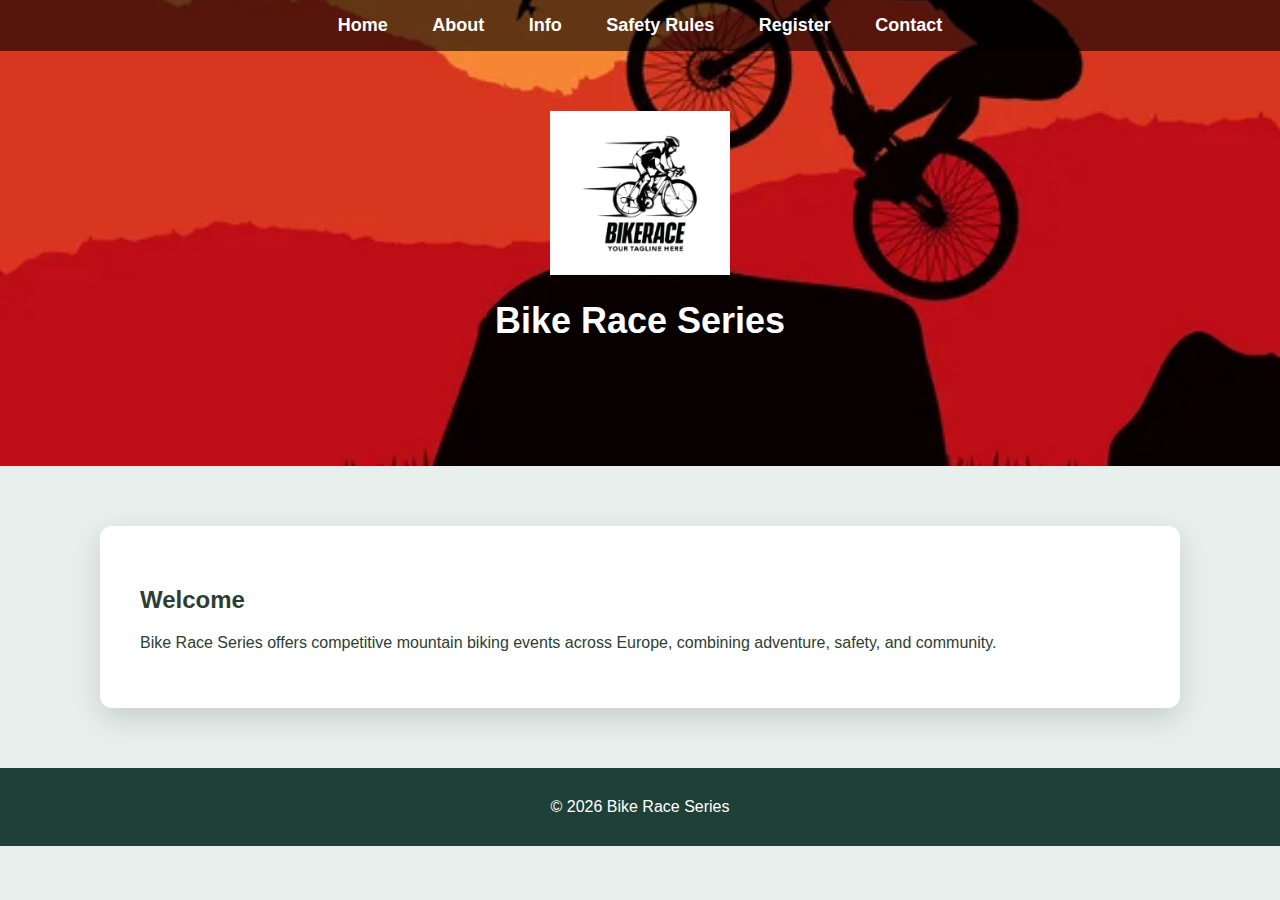
<file: index.html>
<!DOCTYPE html>
<html lang="en">
<head>
    <meta charset="UTF-8">
    <title>Bike Race Series | Home</title>
    <link rel="stylesheet" href="estilos/brs.css">
</head>
<body>

<header>
    <nav>
        <a href="index.html">Home</a>
        <a href="about.html">About</a>
        <a href="info.html">Info</a>
        <a href="rules.html">Safety Rules</a>
        <a href="register.html">Register</a>
        <a href="contact.html">Contact</a>
    </nav>

    <div class="hero">
        <img src="imagenes/logo.png" alt="Bike Race Series Logo">
        <h1>Bike Race Series</h1>
    </div>
</header>

<main class="container">
    <h2>Welcome</h2>
    <p>
        Bike Race Series offers competitive mountain biking events across Europe,
        combining adventure, safety, and community.
    </p>
</main>

<footer>
    © 2026 Bike Race Series
</footer>

</body>
</html>
</file>
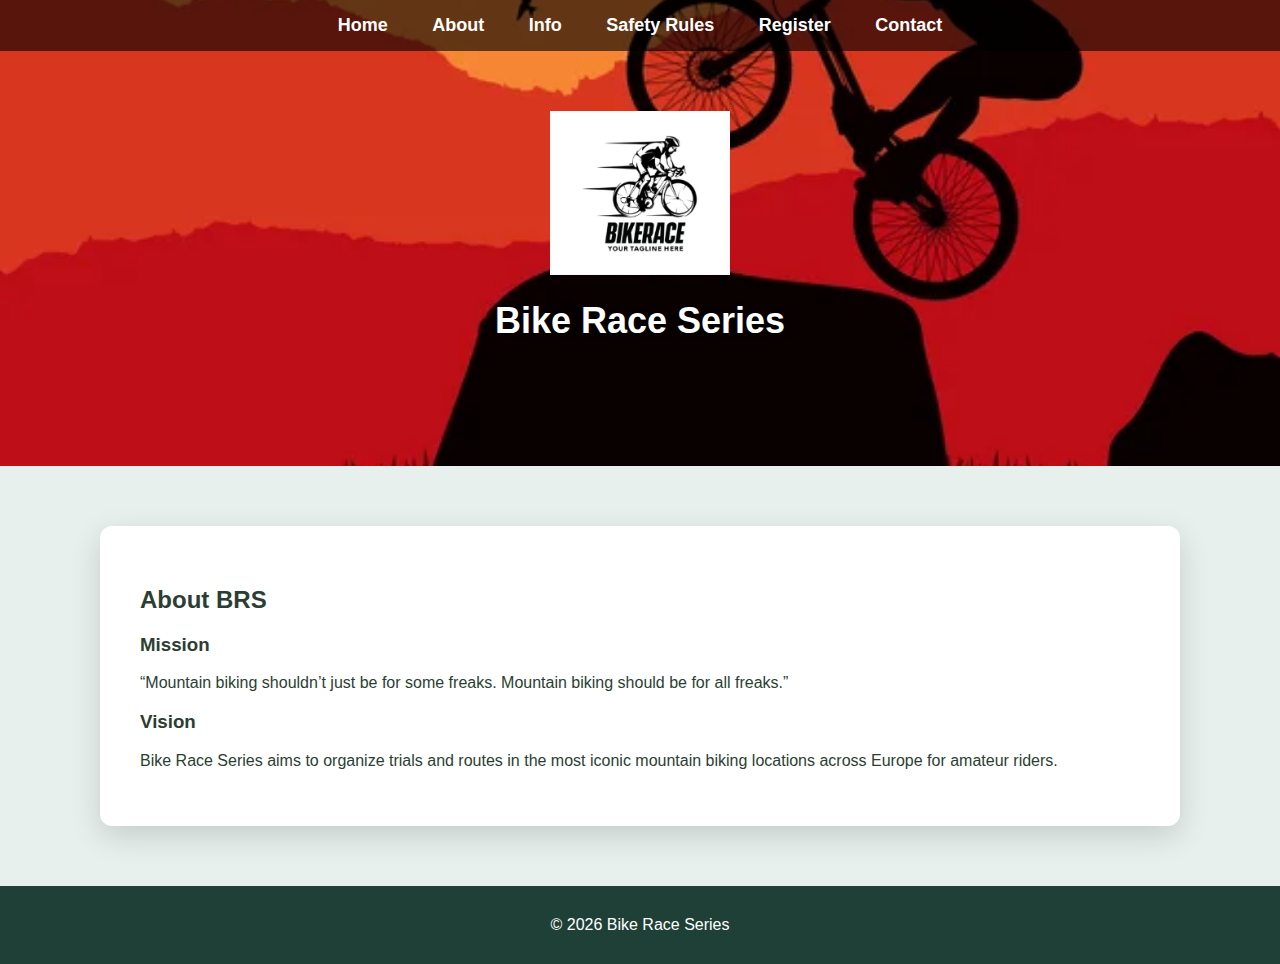
<file: about.html>
<!DOCTYPE html>
<html lang="en">
<head>
    <meta charset="UTF-8">
    <title>Bike Race Series | About</title>
    <link rel="stylesheet" href="estilos/brs.css">
</head>
<body>

<header>
    <nav>
        <a href="index.html">Home</a>
        <a href="about.html">About</a>
        <a href="info.html">Info</a>
        <a href="rules.html">Safety Rules</a>
        <a href="register.html">Register</a>
        <a href="contact.html">Contact</a>
    </nav>

    <div class="hero">
        <img src="imagenes/logo.png" alt="Bike Race Series Logo">
        <h1>Bike Race Series</h1>
    </div>
</header>

<main class="container">
    <h2>About BRS</h2>

    <h3>Mission</h3>
    <p>
        “Mountain biking shouldn’t just be for some freaks.
        Mountain biking should be for all freaks.”
    </p>

    <h3>Vision</h3>
    <p>
        Bike Race Series aims to organize trials and routes in the most iconic
        mountain biking locations across Europe for amateur riders.
    </p>
</main>

<footer>
    © 2026 Bike Race Series
</footer>

</body>
</html>
</file>
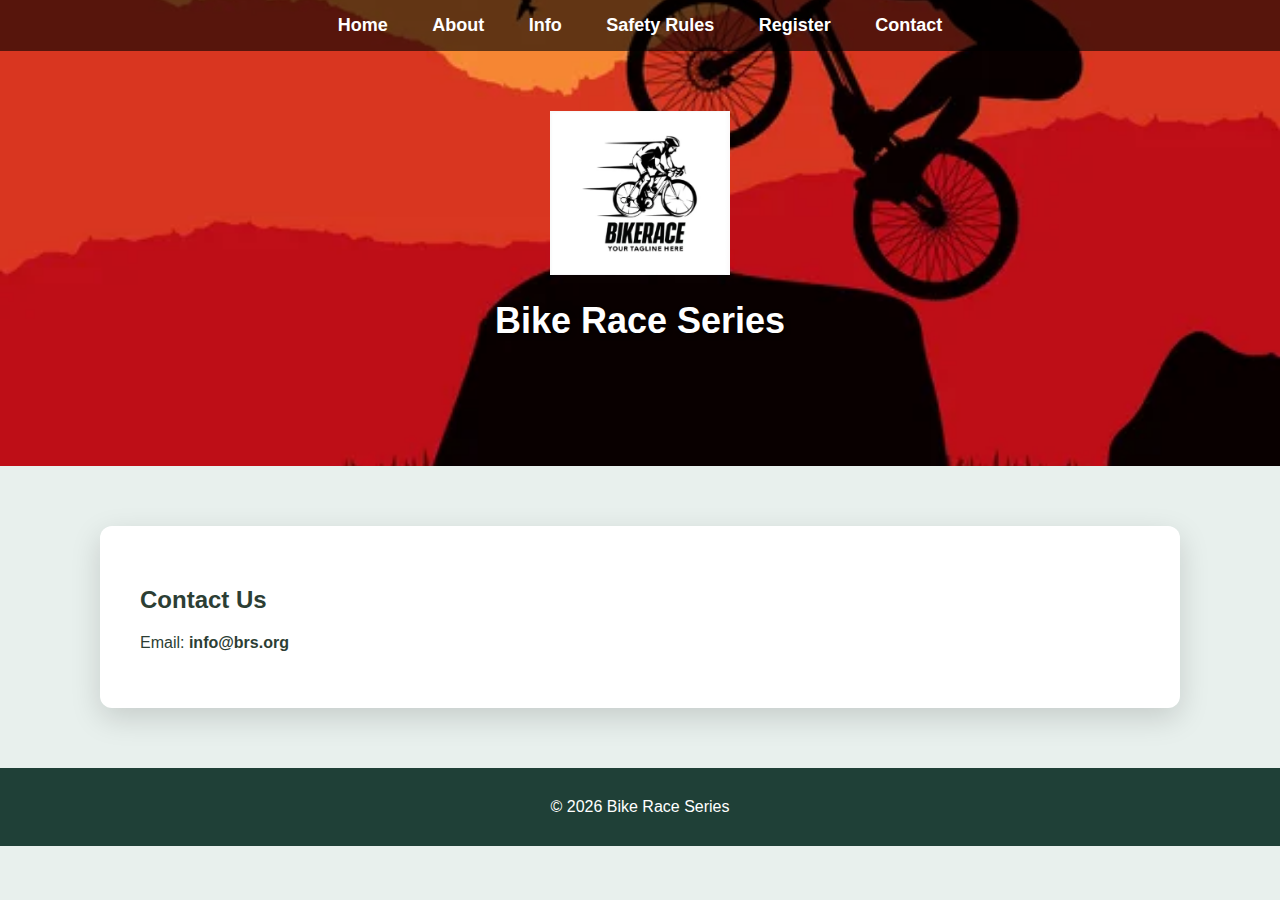
<file: contact.html>
<!DOCTYPE html>
<html lang="en">
<head>
    <meta charset="UTF-8">
    <title>Bike Race Series | Contact</title>
    <link rel="stylesheet" href="estilos/brs.css">
</head>
<body>

<header>
    <nav>
        <a href="index.html">Home</a>
        <a href="about.html">About</a>
        <a href="info.html">Info</a>
        <a href="rules.html">Safety Rules</a>
        <a href="register.html">Register</a>
        <a href="contact.html">Contact</a>
    </nav>

    <div class="hero">
        <img src="imagenes/logo.png" alt="Bike Race Series Logo">
        <h1>Bike Race Series</h1>
    </div>
</header>

<main class="container">
    <h2>Contact Us</h2>
    <p>Email: <strong>info@brs.org</strong></p>
</main>

<footer>
    © 2026 Bike Race Series
</footer>

</body>
</html>
</file>
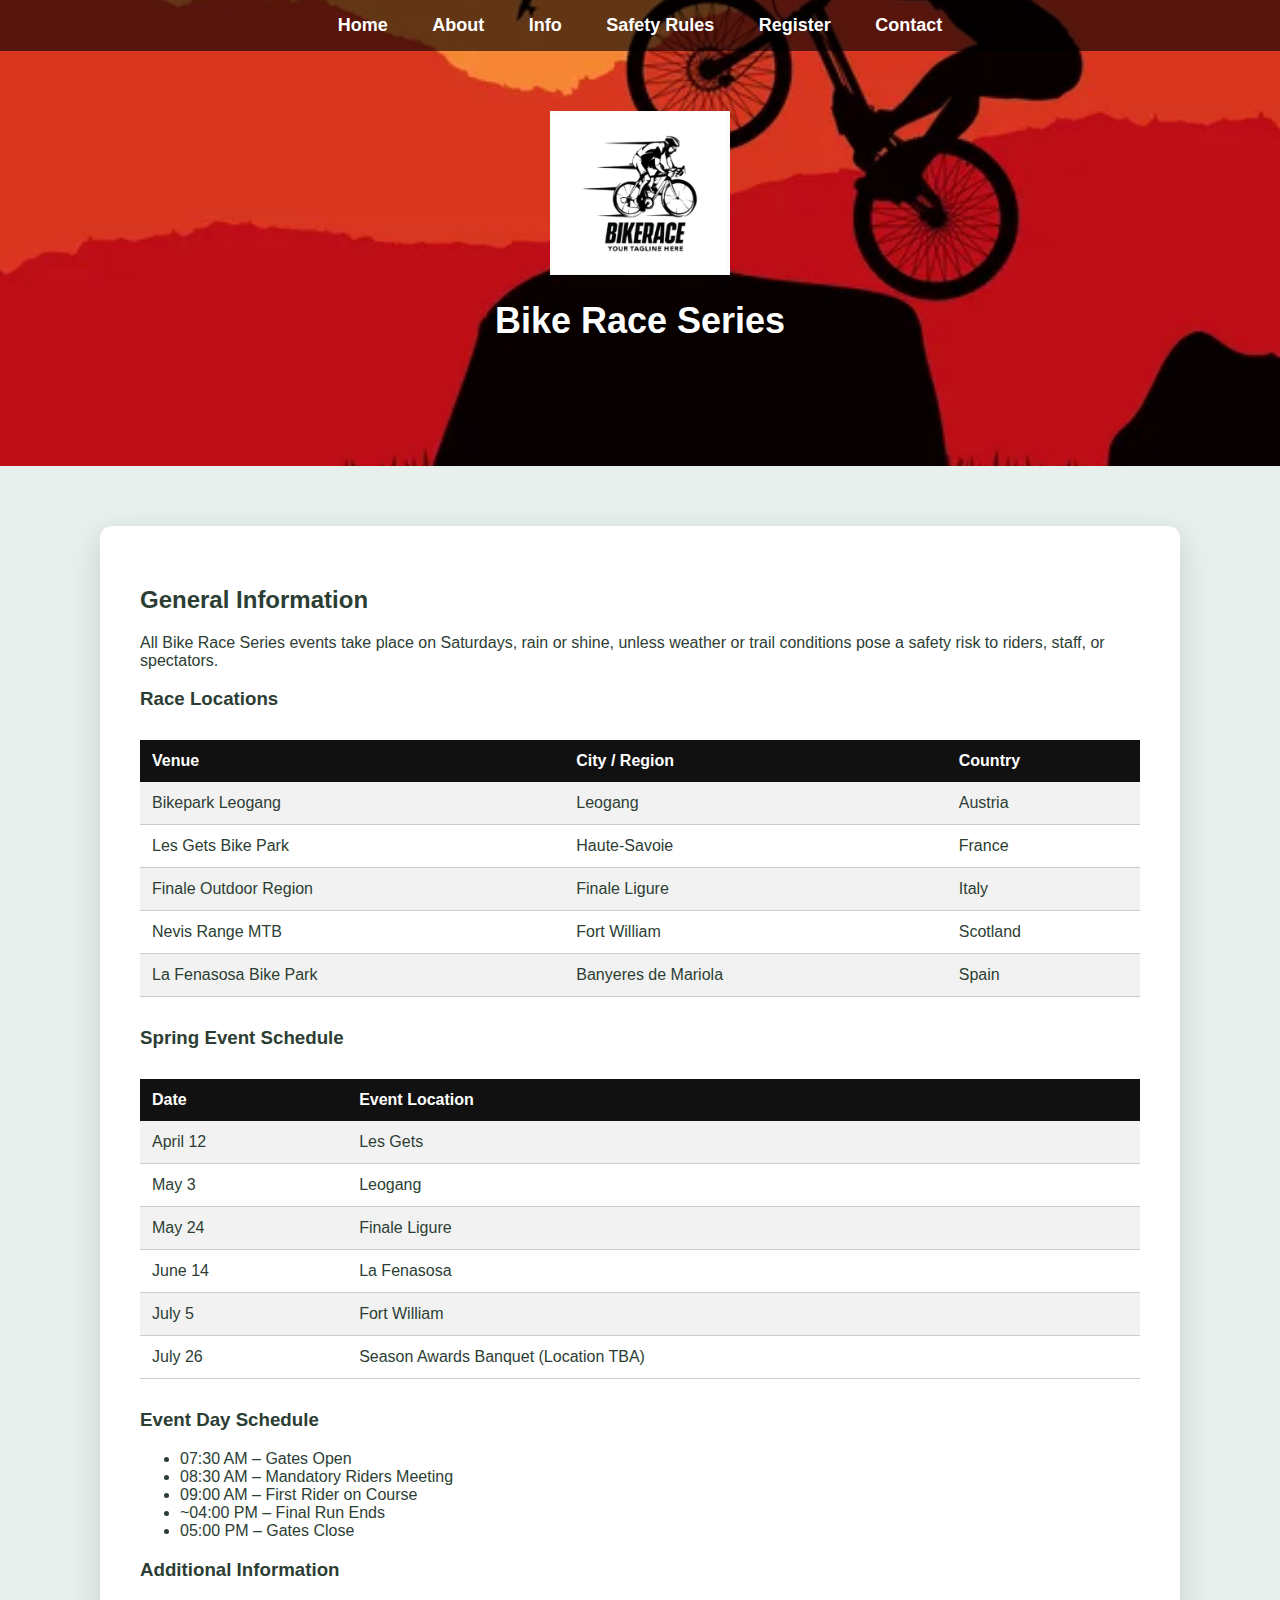
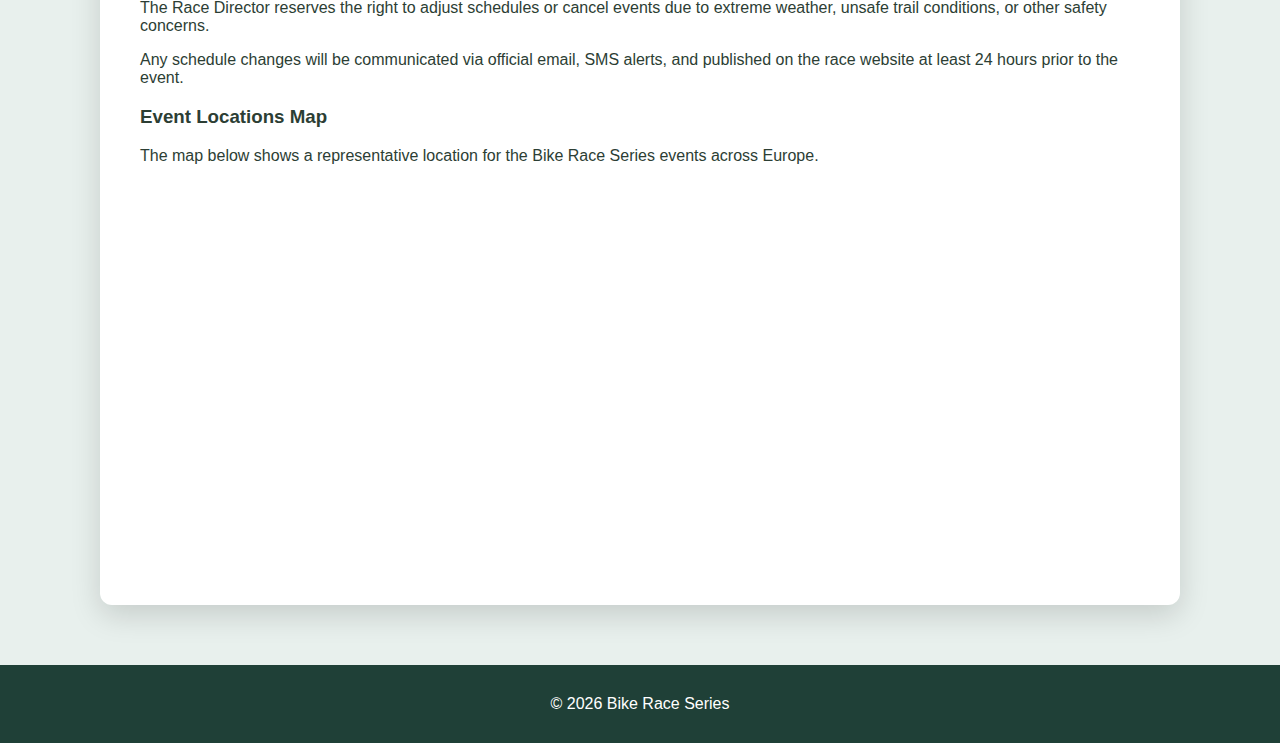
<file: info.html>
<!DOCTYPE html>
<html lang="en">
<head>
    <meta charset="UTF-8">
    <title>Bike Race Series | General Information</title>
    <link rel="stylesheet" href="estilos/brs.css">
</head>
<body>

<header>
    <nav>
        <a href="index.html">Home</a>
        <a href="about.html">About</a>
        <a href="info.html">Info</a>
        <a href="rules.html">Safety Rules</a>
        <a href="register.html">Register</a>
        <a href="contact.html">Contact</a>
    </nav>

    <div class="hero">
        <img src="imagenes/logo.png" alt="Bike Race Series Logo">
        <h1>Bike Race Series</h1>
    </div>
</header>

<main class="container">

    <h2>General Information</h2>

    <p>
        All Bike Race Series events take place on Saturdays, rain or shine,
        unless weather or trail conditions pose a safety risk to riders,
        staff, or spectators.
    </p>

    <h3>Race Locations</h3>
    <table>
        <tr>
            <th>Venue</th>
            <th>City / Region</th>
            <th>Country</th>
        </tr>
        <tr>
            <td>Bikepark Leogang</td>
            <td>Leogang</td>
            <td>Austria</td>
        </tr>
        <tr>
            <td>Les Gets Bike Park</td>
            <td>Haute-Savoie</td>
            <td>France</td>
        </tr>
        <tr>
            <td>Finale Outdoor Region</td>
            <td>Finale Ligure</td>
            <td>Italy</td>
        </tr>
        <tr>
            <td>Nevis Range MTB</td>
            <td>Fort William</td>
            <td>Scotland</td>
        </tr>
        <tr>
            <td>La Fenasosa Bike Park</td>
            <td>Banyeres de Mariola</td>
            <td>Spain</td>
        </tr>
    </table>

    <h3>Spring Event Schedule</h3>
    <table>
        <tr>
            <th>Date</th>
            <th>Event Location</th>
        </tr>
        <tr>
            <td>April 12</td>
            <td>Les Gets</td>
        </tr>
        <tr>
            <td>May 3</td>
            <td>Leogang</td>
        </tr>
        <tr>
            <td>May 24</td>
            <td>Finale Ligure</td>
        </tr>
        <tr>
            <td>June 14</td>
            <td>La Fenasosa</td>
        </tr>
        <tr>
            <td>July 5</td>
            <td>Fort William</td>
        </tr>
        <tr>
            <td>July 26</td>
            <td>Season Awards Banquet (Location TBA)</td>
        </tr>
    </table>

    <h3>Event Day Schedule</h3>
    <ul>
        <li>07:30 AM – Gates Open</li>
        <li>08:30 AM – Mandatory Riders Meeting</li>
        <li>09:00 AM – First Rider on Course</li>
        <li>~04:00 PM – Final Run Ends</li>
        <li>05:00 PM – Gates Close</li>
    </ul>

    <h3>Additional Information</h3>
    <p>
        The Race Director reserves the right to adjust schedules or cancel events
        due to extreme weather, unsafe trail conditions, or other safety concerns.
    </p>
    <p>
        Any schedule changes will be communicated via official email, SMS alerts,
        and published on the race website at least 24 hours prior to the event.
    </p>

    <h3>Event Locations Map</h3>
    <p>
        The map below shows a representative location for the Bike Race Series
        events across Europe.
    </p>

    <iframe
        src="https://www.google.com/maps?q=Les+Gets+Bike+Park+France&output=embed"
        width="100%"
        height="350"
        style="border:0;"
        loading="lazy"
        referrerpolicy="no-referrer-when-downgrade">
    </iframe>

</main>

<footer>
    © 2026 Bike Race Series
</footer>

</body>
</html>
</file>
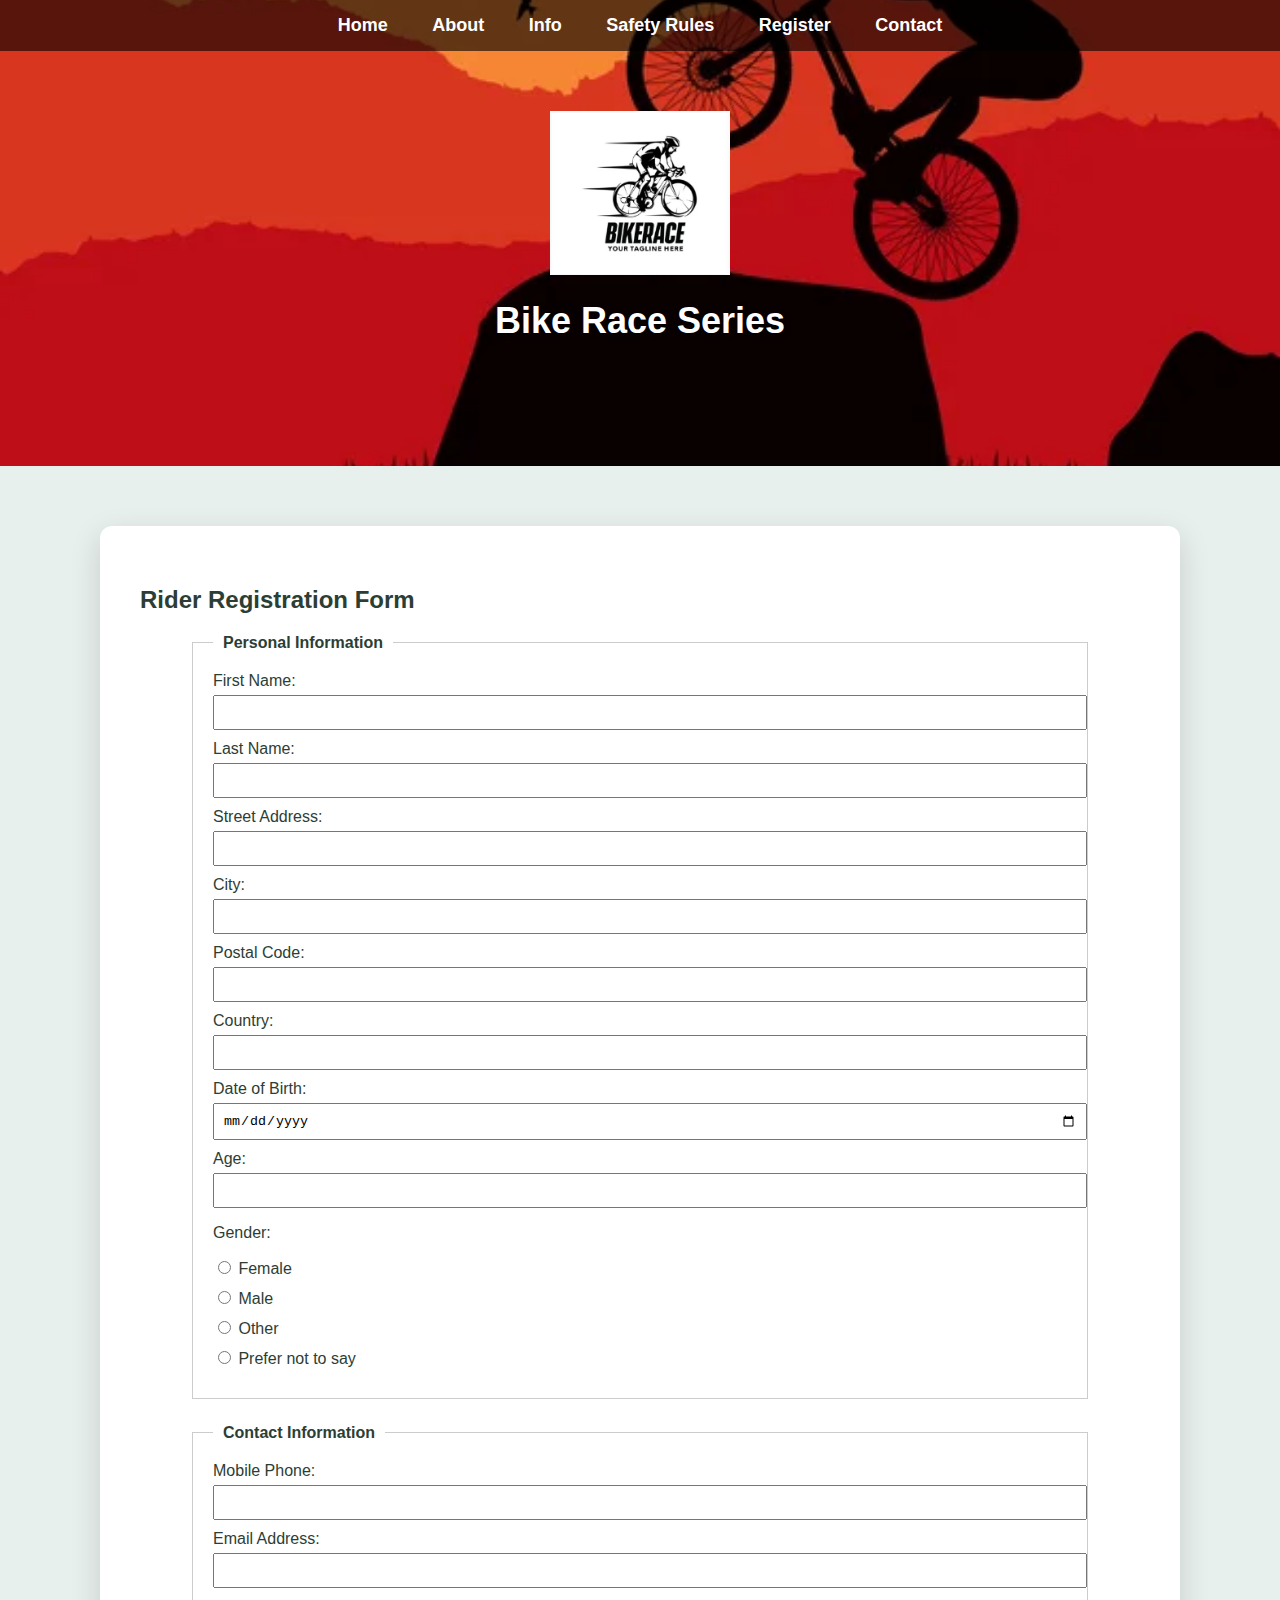
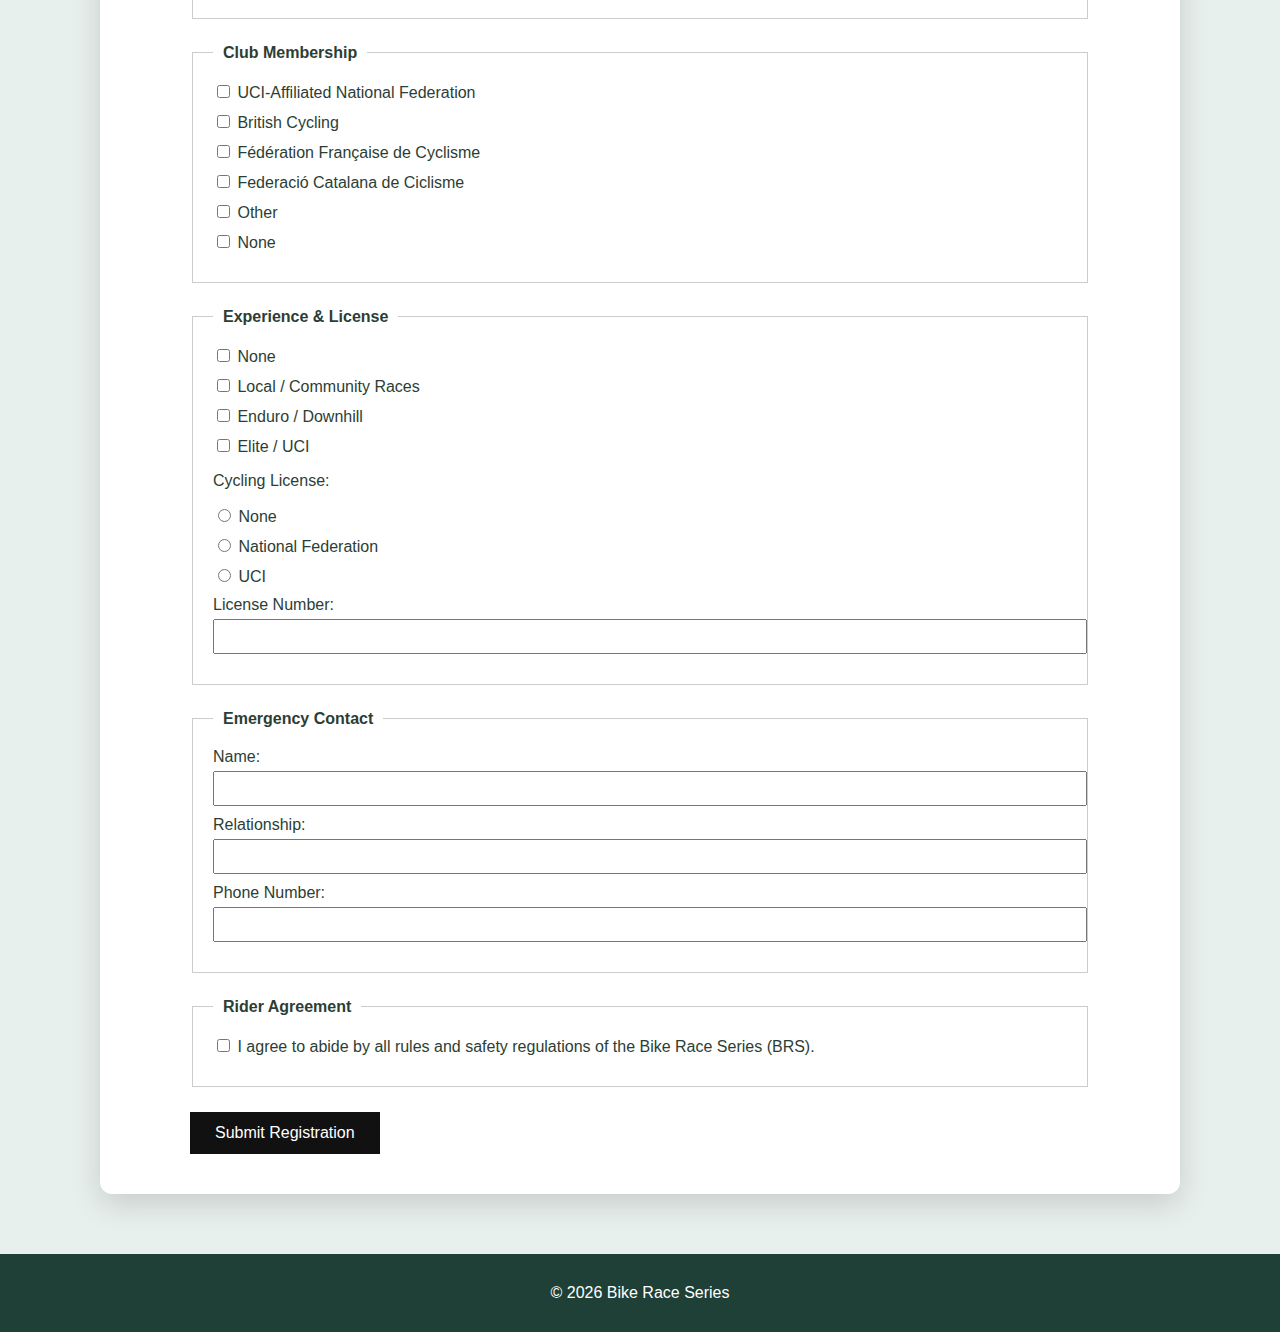
<file: register.html>
<!DOCTYPE html>
<html lang="en">
<head>
    <meta charset="UTF-8">
    <title>BRS | Rider Registration</title>
    <link rel="stylesheet" href="estilos/brs.css">
</head>
<body>

<header>
    <nav>
        <a href="index.html">Home</a>
        <a href="about.html">About</a>
        <a href="info.html">Info</a>
        <a href="rules.html">Safety Rules</a>
        <a href="register.html">Register</a>
        <a href="contact.html">Contact</a>
    </nav>

    <div class="hero">
        <img src="imagenes/logo.png" alt="Bike Race Series Logo">
        <h1>Bike Race Series</h1>
    </div>
</header>

<main class="container">
    <h2>Rider Registration Form</h2>

    <form action="register_result.html" method="get">

        <fieldset>
            <legend>Personal Information</legend>

            <label>First Name:
                <input type="text" name="firstName" required>
            </label>

            <label>Last Name:
                <input type="text" name="lastName" required>
            </label>

            <label>Street Address:
                <input type="text" name="address">
            </label>

            <label>City:
                <input type="text" name="city">
            </label>

            <label>Postal Code:
                <input type="text" name="postal">
            </label>

            <label>Country:
                <input type="text" name="country">
            </label>

            <label>Date of Birth:
                <input type="date" name="dob">
            </label>

            <label>Age:
                <input type="number" name="age" min="1">
            </label>

            <p>Gender:</p>
            <label><input type="radio" name="gender" value="Female"> Female</label>
            <label><input type="radio" name="gender" value="Male"> Male</label>
            <label><input type="radio" name="gender" value="Other"> Other</label>
            <label><input type="radio" name="gender" value="Prefer not to say"> Prefer not to say</label>
        </fieldset>

        <fieldset>
            <legend>Contact Information</legend>

            <label>Mobile Phone:
                <input type="tel" name="phone">
            </label>

            <label>Email Address:
                <input type="email" name="email" required>
            </label>
        </fieldset>

        <fieldset>
            <legend>Club Membership</legend>

            <label><input type="checkbox" name="club" value="UCI"> UCI-Affiliated National Federation</label>
            <label><input type="checkbox" name="club" value="British Cycling"> British Cycling</label>
            <label><input type="checkbox" name="club" value="FFC"> Fédération Française de Cyclisme</label>
            <label><input type="checkbox" name="club" value="FCC"> Federació Catalana de Ciclisme</label>
            <label><input type="checkbox" name="club" value="Other"> Other</label>
            <label><input type="checkbox" name="club" value="None"> None</label>
        </fieldset>

        <fieldset>
            <legend>Experience & License</legend>

            <label><input type="checkbox" name="experience" value="None"> None</label>
            <label><input type="checkbox" name="experience" value="Local"> Local / Community Races</label>
            <label><input type="checkbox" name="experience" value="Enduro"> Enduro / Downhill</label>
            <label><input type="checkbox" name="experience" value="Elite"> Elite / UCI</label>

            <p>Cycling License:</p>
            <label><input type="radio" name="license" value="None"> None</label>
            <label><input type="radio" name="license" value="National"> National Federation</label>
            <label><input type="radio" name="license" value="UCI"> UCI</label>

            <label>License Number:
                <input type="text" name="licenseNumber">
            </label>
        </fieldset>

        <fieldset>
            <legend>Emergency Contact</legend>

            <label>Name:
                <input type="text" name="emergencyName">
            </label>

            <label>Relationship:
                <input type="text" name="relationship">
            </label>

            <label>Phone Number:
                <input type="tel" name="emergencyPhone">
            </label>
        </fieldset>

        <fieldset>
            <legend>Rider Agreement</legend>

            <label>
                <input type="checkbox" name="agreement" required>
                I agree to abide by all rules and safety regulations of the Bike Race Series (BRS).
            </label>
        </fieldset>

        <button type="submit">Submit Registration</button>

    </form>
</main>

<footer>
    © 2026 Bike Race Series
</footer>

</body>
</html>
</file>
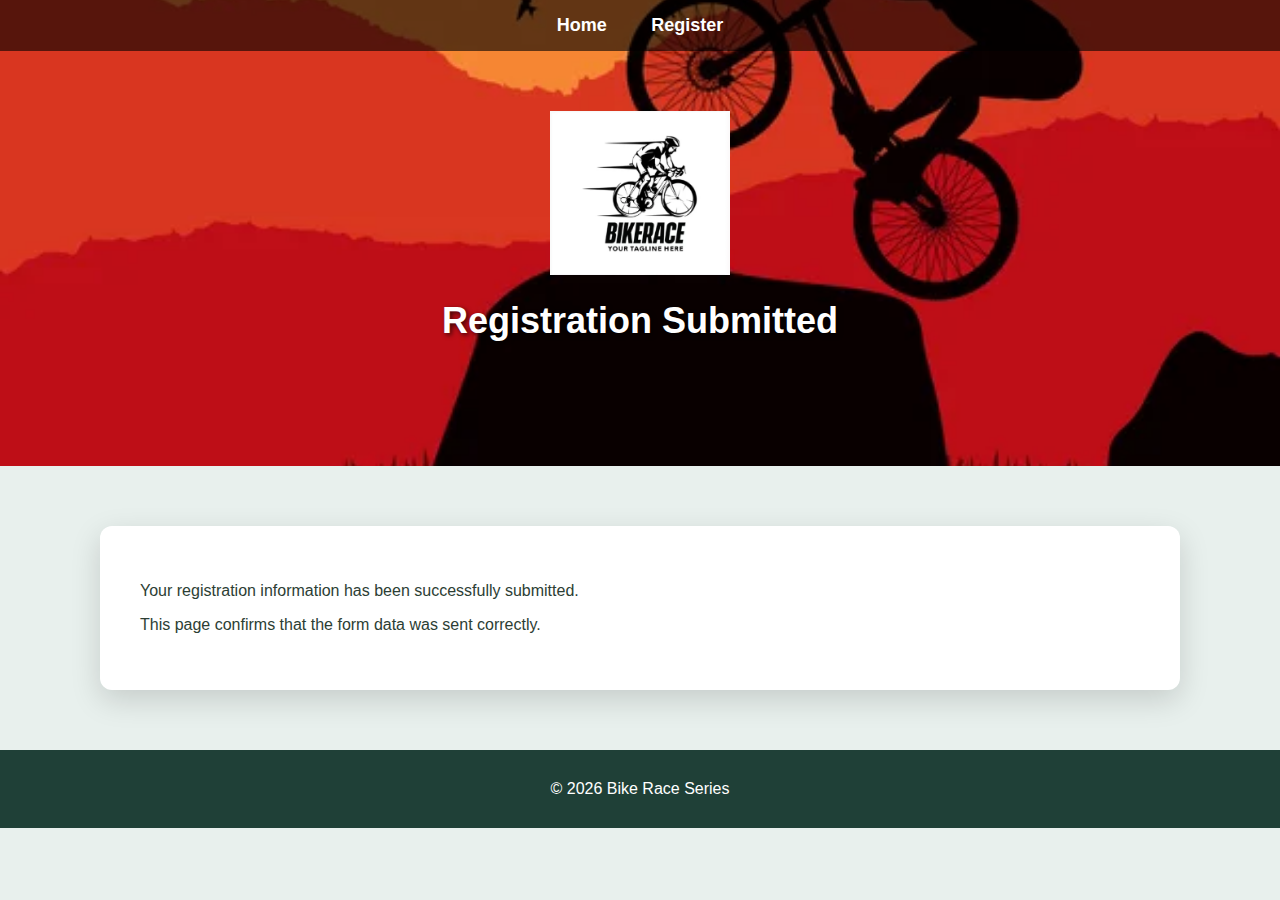
<file: register_result.html>
<!DOCTYPE html>
<html lang="en">
<head>
    <meta charset="UTF-8">
    <title>BRS | Registration Submitted</title>
    <link rel="stylesheet" href="estilos/brs.css">
</head>
<body>

<header>
    <nav>
        <a href="index.html">Home</a>
        <a href="register.html">Register</a>
    </nav>

    <div class="hero">
        <img src="imagenes/logo.png" alt="Bike Race Series Logo">
        <h1>Registration Submitted</h1>
    </div>
</header>

<main class="container">
    <p>Your registration information has been successfully submitted.</p>
    <p>This page confirms that the form data was sent correctly.</p>
</main>

<footer>
    © 2026 Bike Race Series
</footer>

</body>
</html>
</file>
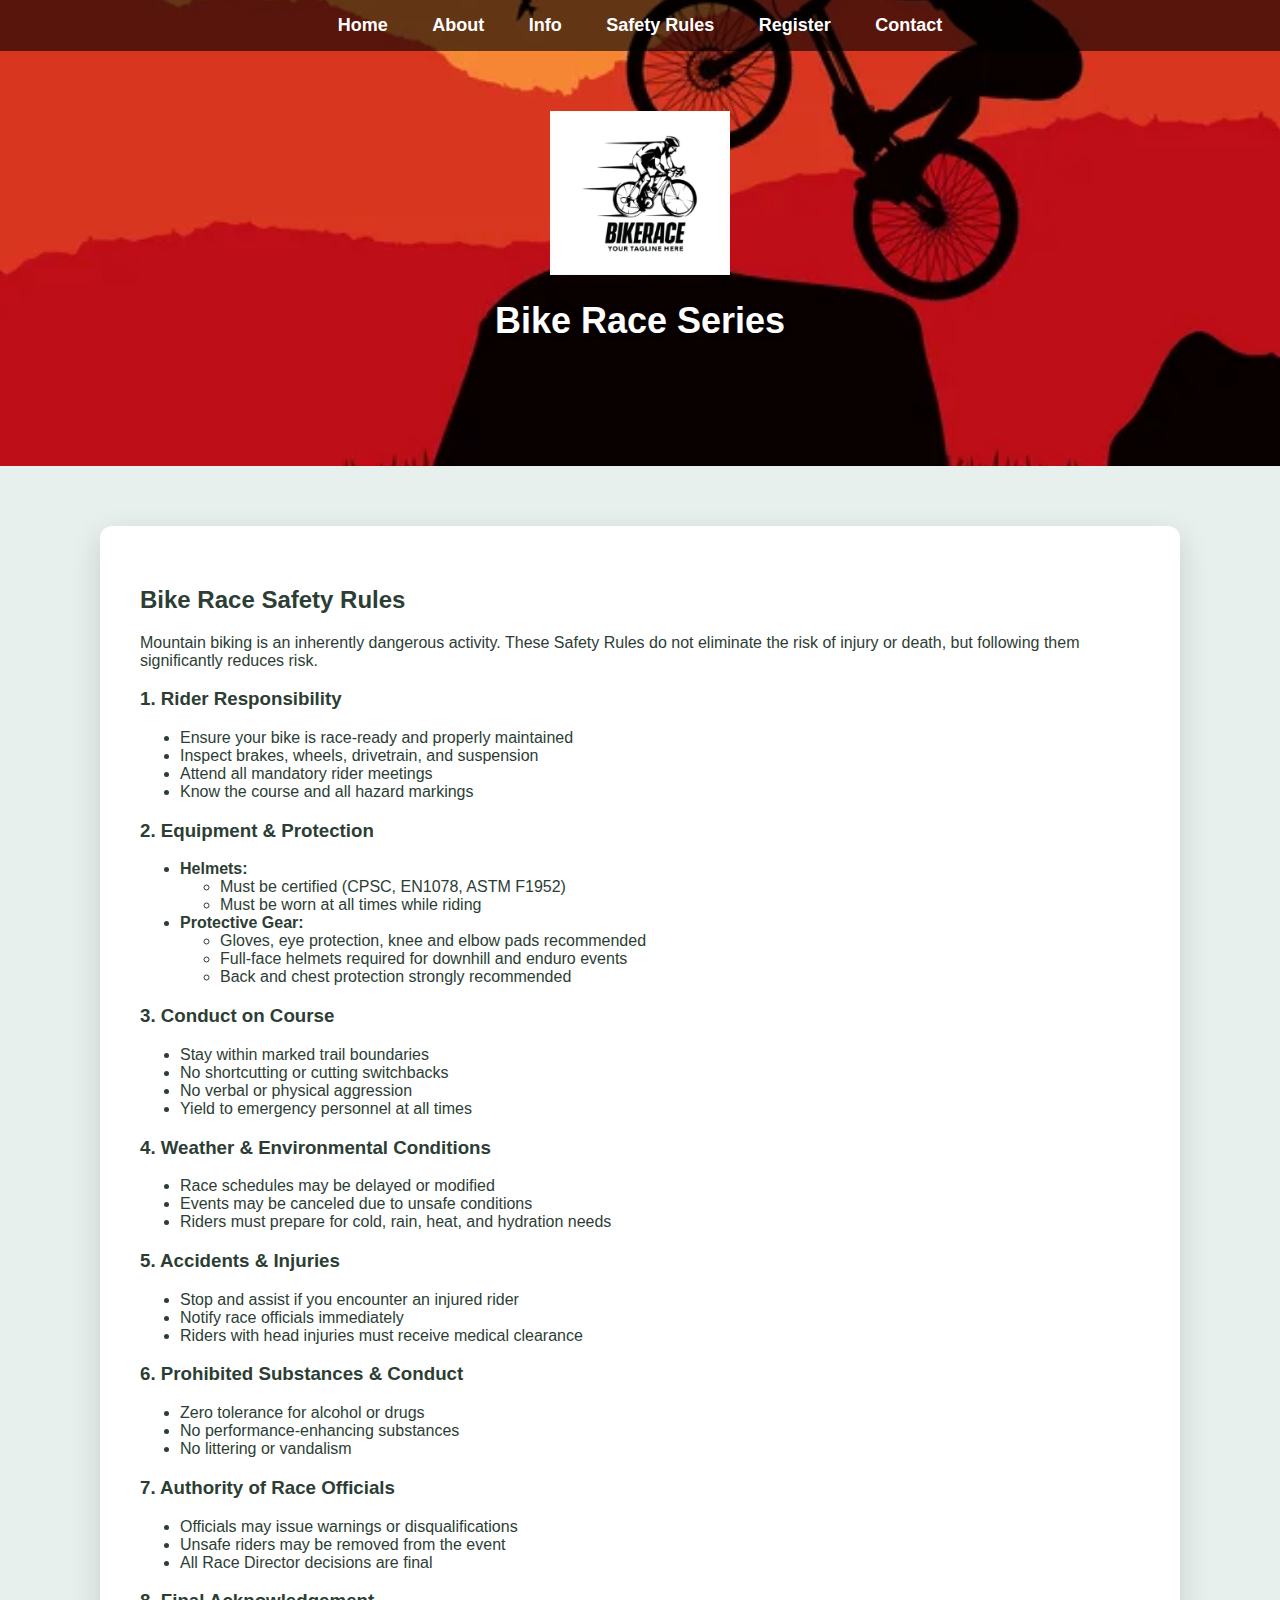
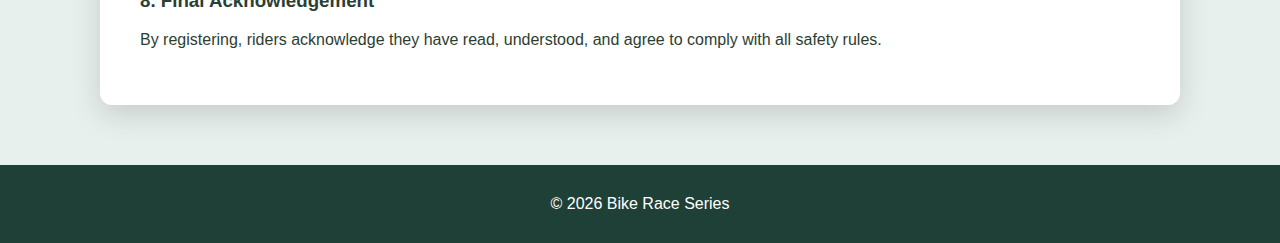
<file: rules.html>
<!DOCTYPE html>
<html lang="en">
<head>
    <meta charset="UTF-8">
    <title>Bike Race Series | Safety Rules</title>
    <link rel="stylesheet" href="estilos/brs.css">
</head>
<body>

<header>
    <nav>
        <a href="index.html">Home</a>
        <a href="about.html">About</a>
        <a href="info.html">Info</a>
        <a href="rules.html">Safety Rules</a>
        <a href="register.html">Register</a>
        <a href="contact.html">Contact</a>
    </nav>

    <div class="hero">
        <img src="imagenes/logo.png" alt="Bike Race Series Logo">
        <h1>Bike Race Series</h1>
    </div>
</header>

<main class="container">
    <h2>Bike Race Safety Rules</h2>

    <p>
        Mountain biking is an inherently dangerous activity. These Safety Rules
        do not eliminate the risk of injury or death, but following them
        significantly reduces risk.
    </p>

    <h3>1. Rider Responsibility</h3>
    <ul>
        <li>Ensure your bike is race-ready and properly maintained</li>
        <li>Inspect brakes, wheels, drivetrain, and suspension</li>
        <li>Attend all mandatory rider meetings</li>
        <li>Know the course and all hazard markings</li>
    </ul>

    <h3>2. Equipment & Protection</h3>
    <ul>
        <li><strong>Helmets:</strong>
            <ul>
                <li>Must be certified (CPSC, EN1078, ASTM F1952)</li>
                <li>Must be worn at all times while riding</li>
            </ul>
        </li>
        <li><strong>Protective Gear:</strong>
            <ul>
                <li>Gloves, eye protection, knee and elbow pads recommended</li>
                <li>Full-face helmets required for downhill and enduro events</li>
                <li>Back and chest protection strongly recommended</li>
            </ul>
        </li>
    </ul>

    <h3>3. Conduct on Course</h3>
    <ul>
        <li>Stay within marked trail boundaries</li>
        <li>No shortcutting or cutting switchbacks</li>
        <li>No verbal or physical aggression</li>
        <li>Yield to emergency personnel at all times</li>
    </ul>

    <h3>4. Weather & Environmental Conditions</h3>
    <ul>
        <li>Race schedules may be delayed or modified</li>
        <li>Events may be canceled due to unsafe conditions</li>
        <li>Riders must prepare for cold, rain, heat, and hydration needs</li>
    </ul>

    <h3>5. Accidents & Injuries</h3>
    <ul>
        <li>Stop and assist if you encounter an injured rider</li>
        <li>Notify race officials immediately</li>
        <li>Riders with head injuries must receive medical clearance</li>
    </ul>

    <h3>6. Prohibited Substances & Conduct</h3>
    <ul>
        <li>Zero tolerance for alcohol or drugs</li>
        <li>No performance-enhancing substances</li>
        <li>No littering or vandalism</li>
    </ul>

    <h3>7. Authority of Race Officials</h3>
    <ul>
        <li>Officials may issue warnings or disqualifications</li>
        <li>Unsafe riders may be removed from the event</li>
        <li>All Race Director decisions are final</li>
    </ul>

    <h3>8. Final Acknowledgement</h3>
    <p>
        By registering, riders acknowledge they have read, understood,
        and agree to comply with all safety rules.
    </p>
</main>

<footer>
    © 2026 Bike Race Series
</footer>

</body>
</html>
</file>
<file: estilos/brs.css>
body {
    margin: 0;
    font-family: "Segoe UI", sans-serif;
    background-color: #e8f0ed;
    color: #2c3e34;
}


header {
    background-image: url("../imagenes/bike.jpeg");
    background-size: cover;
    background-position: center;
    background-repeat: no-repeat;
    padding-bottom: 40px;
}


nav {
    background-color: rgba(0, 0, 0, 0.6);
    text-align: center;
    padding: 15px 0;
}

nav a {
    color: white;
    text-decoration: none;
    margin: 0 20px;
    font-size: 18px;
    font-weight: bold;
}

nav a:hover {
    color: #ffcc00;
}


.hero {
    text-align: center;
    padding: 60px 20px;
}

.hero img {
    width: 180px;
    height: auto;
    display: block;
    margin: 0 auto 20px;
}

.hero h1 {
    color: white;
    font-size: 36px;
    text-shadow: 2px 2px 5px rgba(0,0,0,0.7);
}


.container {
    max-width: 1000px;
    margin: 60px auto;
    background-color: white;
    padding: 40px;
    border-radius: 12px;
    box-shadow: 0 10px 30px rgba(0,0,0,0.15);
}


footer {
    text-align: center;
    padding: 30px;
    background-color: #1f4037;
    color: white;
}


table {
    width: 100%;
    border-collapse: collapse;
    margin: 30px 0;
    background-color: #ffffff;
}

table th {
    background-color: #111;
    color: white;
    padding: 12px;
    text-align: left;
}

table td {
    padding: 12px;
    border-bottom: 1px solid #ccc;
}

table tr:nth-child(even) {
    background-color: #f2f2f2;
}

table tr:hover {
    background-color: #e6e6e6;
}

form {
    max-width: 900px;
    margin: auto;
}

fieldset {
    border: 1px solid #ccc;
    padding: 20px;
    margin-bottom: 25px;
}

legend {
    font-weight: bold;
    padding: 0 10px;
}

label {
    display: block;
    margin-bottom: 10px;
}

input[type="text"],
input[type="email"],
input[type="tel"],
input[type="number"],
input[type="date"] {
    width: 100%;
    padding: 8px;
    margin-top: 5px;
}

button {
    background-color: #111;
    color: white;
    padding: 12px 25px;
    border: none;
    font-size: 16px;
    cursor: pointer;
}

button:hover {
    background-color: #ffcc00;
    color: black;
}

iframe {
    margin-bottom: 30px;
}
</file>
